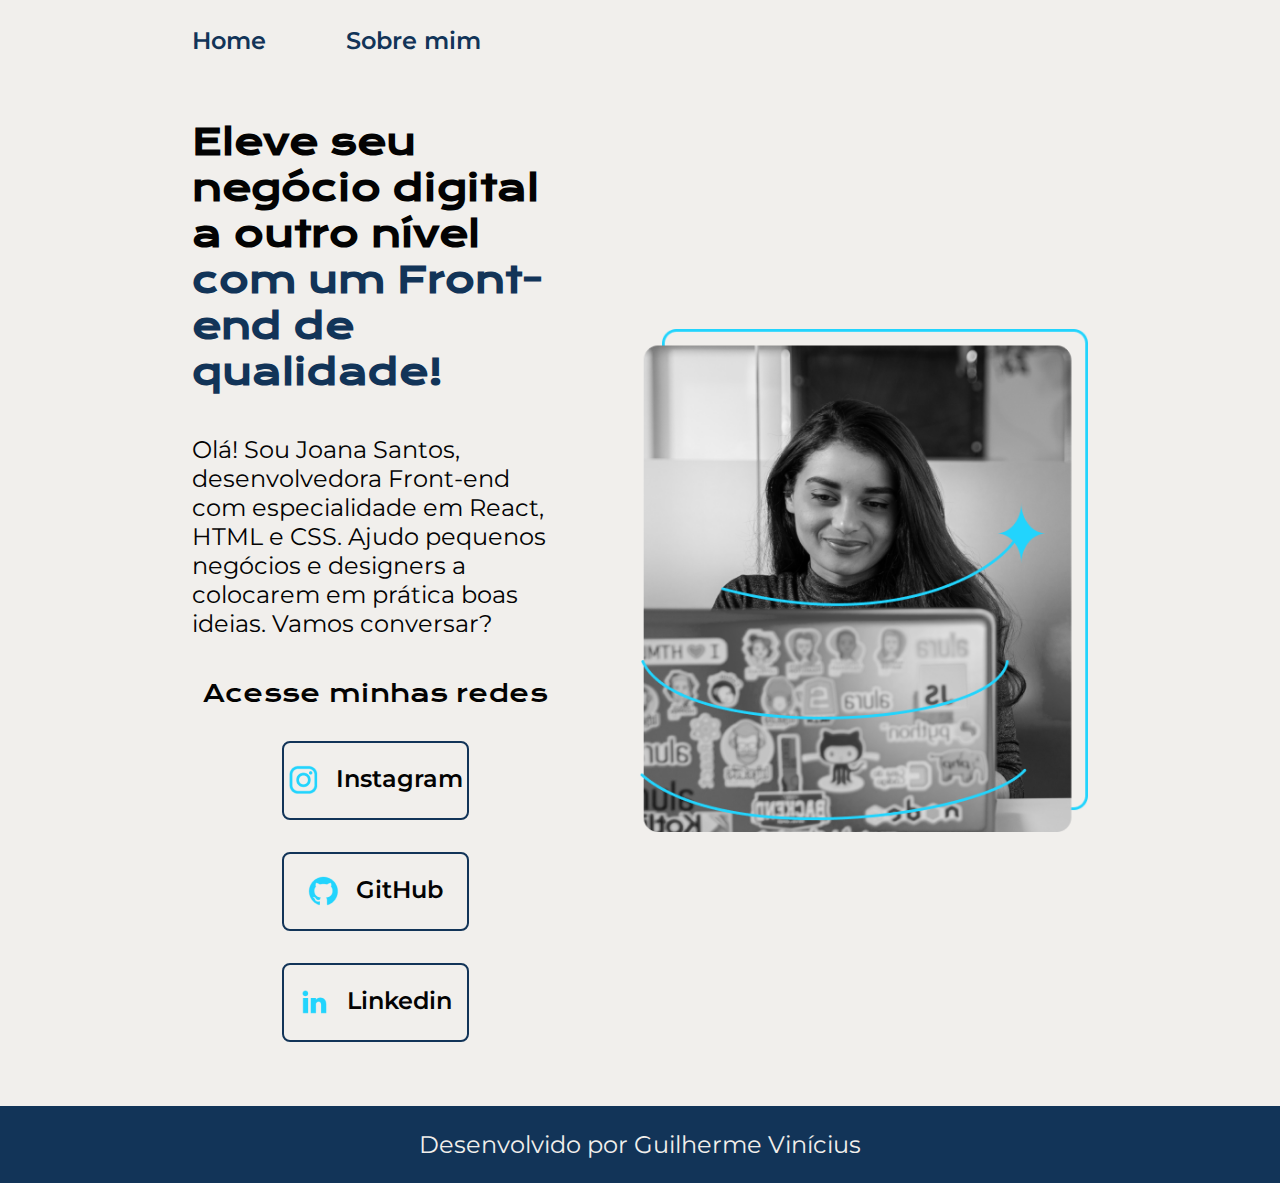
<file: index.html>
<!DOCTYPE html>
<html lang="pt-br">

<head>
    <meta charset="UTF-8">
    <meta http-equiv="X-UA-Compatible" content="IE=edge">
    <meta name="viewport" content="width=device-width, initial-scale=1.0">
    <title>Portifolio</title>
    <link rel="stylesheet" href="./styles/style.css">
</head>

<body>
    <header class="cabecalho">
        <nav class="cabecalho__Menu">
            <a class="cabecalho__Menu__link" href="index.html"> Home</a>
                <a class="cabecalho__Menu__link" href="about.html">Sobre mim</a>
        </nav>
    </header>
    <main class="apresentacao">
        <section class="apresentacao__conteudo">
            <h1 class="apresentacao__conteudo__titulo">Eleve seu negócio digital a outro nível<strong 
            class="titulo-destaque"> com um Front-end de qualidade!
            </strong></h1>
            <p class="apresentacao__conteudo__texto">Olá! Sou Joana Santos, desenvolvedora
            Front-end com especialidade em React, HTML e
            CSS. Ajudo pequenos negócios e designers a
            colocarem em prática boas ideias. Vamos
            conversar?</p>
            <div class="apresentacao__links">
                <h2 class="apresentacao__links__subtitulo">Acesse minhas redes</h2>
                <a class="apresentacao__links__navegacao" href="https://instagram.com/rafaballerini">
                    <img src="./assets/instagram.png">Instagram
                    
                </a>
                        <a class="apresentacao__links__navegacao" href="https://github.com/guilhermeonrails">
                            <img src="./assets/github.png">GitHub
                    
                </a>  
                <a class="apresentacao__links__navegacao" href="https://linkedin.com/in/guilherme-vin">
                    <img src="./assets/linkedin.png">Linkedin
                    
                </a>

            </div>
        </section>
        <img class="apresentacao__imagem" src="./assets/Imagem.png" alt="Foto da Joana Santos programando">
    </main>
    <footer class="rodape">
        <p>Desenvolvido por Guilherme Vinícius</p>
    </footer>
</body>

</html>
</file>
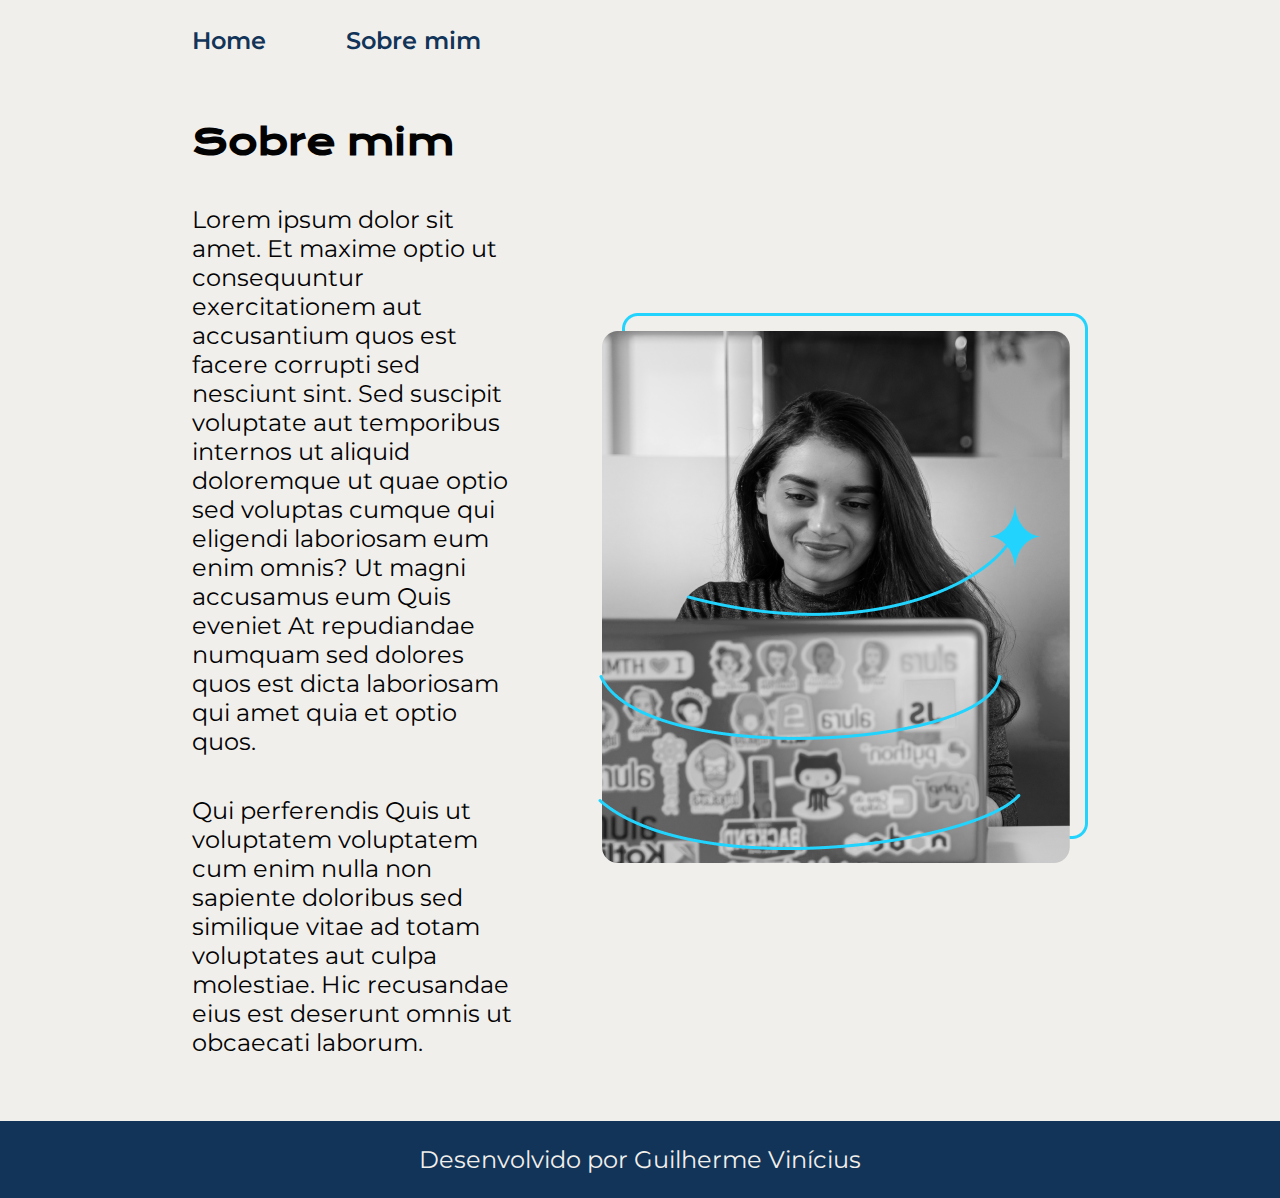
<file: about.html>
<!DOCTYPE html>
<html lang="pt-br">
<head>
    <meta charset="UTF-8">
    <meta name="viewport" content="width=device-width, initial-scale=1.0">
    <title>Sobre mim</title>
    <link rel="stylesheet" href="./styles/style.css">
</head>
<body>
        <header class="cabecalho">
        <nav class="cabecalho__Menu">
            <a class="cabecalho__Menu__link" href="index.html"> Home</a>
                <a class="cabecalho__Menu__link" href="about.html">Sobre mim</a>
        </nav>
    </header>

    <main class="apresentacao">
        <section class="apresentacao__conteudo">
            <h1 
            class="apresentacao__conteudo__titulo">Sobre mim</h1>
            <P  class="apresentacao__conteudo__texto">Lorem ipsum dolor sit amet. Et maxime optio ut consequuntur exercitationem aut accusantium quos est facere corrupti sed nesciunt sint. Sed suscipit voluptate aut temporibus internos ut aliquid doloremque ut quae optio sed voluptas cumque qui eligendi laboriosam eum enim omnis? Ut magni accusamus eum Quis eveniet At repudiandae numquam sed dolores quos est dicta laboriosam qui amet quia et optio quos.</P>
            <P  class="apresentacao__conteudo__texto">Qui perferendis Quis ut voluptatem voluptatem cum enim nulla non sapiente doloribus sed similique vitae ad totam voluptates aut culpa molestiae. Hic recusandae eius est deserunt omnis ut obcaecati laborum.</P>
        </section>
            <img src="./assets/Imagem.png">
    </main>

    <footer class="rodape">
        <p>Desenvolvido por Guilherme Vinícius</p>
    </footer>
</body>
</html>
</file>
<file: styles/style.css>
@import url('https://fonts.googleapis.com/css2?family=Krona+One&family=Montserrat:wght@400;600&display=swap');

:root{
    --cor-primaria: #F1EFEC;
    --cor-secundaria: #030303;
    --cor-terciaria: #123458;
    --cor-hover: #D4C9BE;

    --fonte-primaria:'Krona One', sans-serif;
    --fonte-secundaria:'Montserrat', sans-serif;
}

*{
    margin: 0;
    padding: 0;
}

body{
        box-sizing: border-box;
    background-color: var(--cor-primaria);
    color: var(--cor-secundaria);
}

.titulo-destaque{
    color: var(--cor-terciaria);
}

.cabecalho__Menu{
    display: flex;
    gap: 80px;
}

.cabecalho{
    padding: 2% 0% 0% 15%;
}

.cabecalho__Menu__link{
    font-family: var(--fonte-secundaria);
    font-size: 1.5rem;
    font-weight: 600;
    color: var(--cor-terciaria);
    text-decoration: none;
}

.apresentacao{
    margin: 5% 15%;
    display: flex;
    align-items: center;
    justify-content: space-between;
    gap: 82px;
}
.apresentacao__conteudo{
    width: 50%;
    display: flex;
    flex-direction: column;
    gap: 40px;
}

.apresentacao__conteudo__titulo{
    font-size: 2.25rem;
    font-family: var(--fonte-primaria);
}

.apresentacao__conteudo__texto{
    font-size: 1.5rem;
    font-family: var(--fonte-secundaria);
}

.apresentacao__links{
    display: flex;
    flex-direction: column;
    justify-content: space-between;
    align-items: center;
    gap: 32px;
}
.apresentacao__links__subtitulo{
    font-family: var(--fonte-primaria);
    font-weight: 400;
    font-size: 1.5rem;
}
.apresentacao__links__navegacao{
   
    border: 2px solid var(--cor-terciaria);
    display: flex;
    justify-content: center;
    gap: 16px;
    width: 50%;
    text-align: center;
    border-radius: 8px;
    font-size: 1.5rem;
    font-weight: 600;
    padding: 21.5px 0;
    text-decoration: none;
    color: var(--cor-secundaria);
    font-family: var(--fonte-secundaria);
}
.apresentacao__links__navegacao:hover{
    background-color: var(--cor-hover);
}

.apresentacao__imagem{
    width: 50%;
}
.rodape{
    padding: 24px;
color: var(--cor-primaria);
background-color: var(--cor-terciaria);
text-align: center;
font-family: var(--fonte-secundaria);
font-size: 1.5rem;
font-weight: 400px;

}

@media (max-width: 1200px) {

.cabecalho{
    padding: 10%;
}

.cabecalho__Menu{
    justify-content: center;
}

.apresentacao{
    flex-direction: column-reverse;
    padding: 5%;
}
.apresentacao__conteudo{
    width: auto;
}
}
</file>
